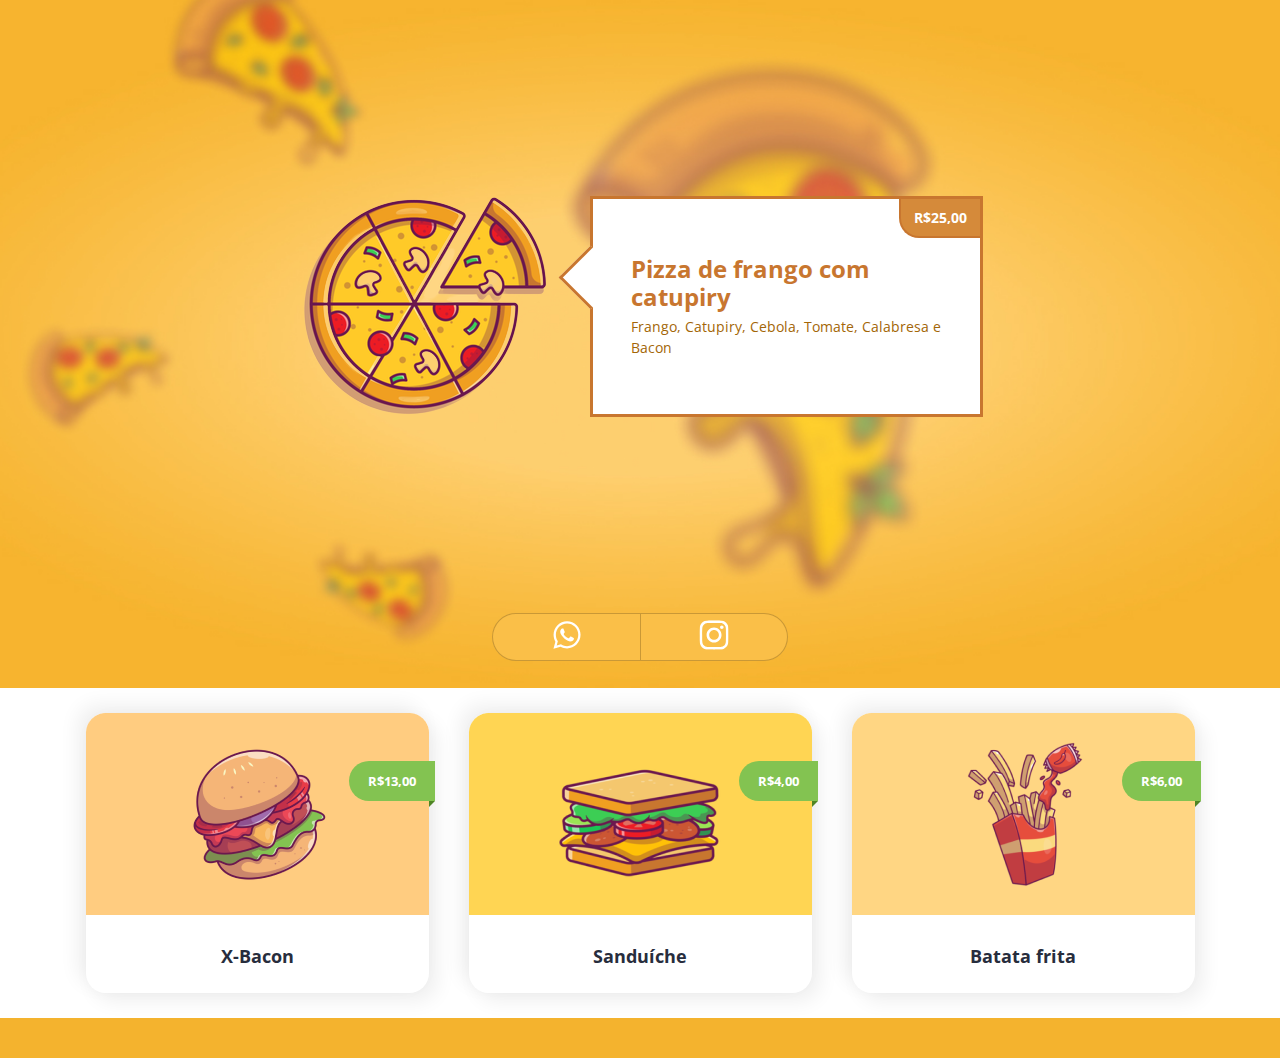
<file: pizzaria/index.html>
<!DOCTYPE html>
<html lang="pt-br">
    <head>
        <meta charset="utf-8" />
        <title>Pizzaria - Os melhores sabores da ilha</title>
        <meta name="viewport" content="width=device-width, initial-scale=1" />

        <link rel="stylesheet" type="text/css" href="css/style.css" />

    </head>
    <body>

        <section class="secao__pizza">
            <div>
                <div class="pizza__info">
                    <div>
                        <img src="imagens/pizza.svg" alt="Pizza de frango com catupiry"/>
                    </div>

                    <div>
                        <span>
                            <h1>Pizza de frango com catupiry</h1>
                            <p>
                                Frango, Catupiry, Cebola, Tomate, Calabresa e Bacon
                            </p>
                            <p>R$25,00</p>
                        </span>
                    </div>
                </div>
            </div>
            <nav>
                <div>
                    <a href="#">
                        <img src="icones/whatsapp.svg" alt="Faça o seu pedido pelo Whatsapp" title="Faça o seu pedido pelo Whatsapp" />
                    </a>

                    <a href="#">
                        <img src="icones/instagram.svg" alt="Nos siga no instagram" title="Nos siga no instagram e participe das promoções" />
                    </a>
                </div>
            </nav>
        </section>

        <section class="secao__opcoes ">
            <ul>
                <li>
                     <a href="xbacon.html">
                        <div>
                            <p>R$13,00</p>
                            <img src="imagens/x-bacon.png" alt="X-Bacon" title="Clique para visualizar os igredientes" />
                            <h4>X-Bacon</h4>
                        </div>
                     </a>
                </li>

                <li>
                    <a href="sanduiche.html">
                       <div>
                           <p>R$4,00</p>
                           <img src="imagens/sanduiche.png" alt="Sanduíche" title="Clique para visualizar os igredientes" />
                           <h4>Sanduíche</h4>
                       </div>
                    </a>
               </li>

               <li>
                    <a href="batata-frita.html">
                       <div>
                           <p>R$6,00</p>
                           <img src="imagens/batata-frita.png" alt="Batata frita" title="Clique para visualizar os igredientes" />
                           <h4>Batata frita</h4>
                       </div>
                    </a>
               </li>
            </ul>
        </section>

    </body>
</html>
</file>
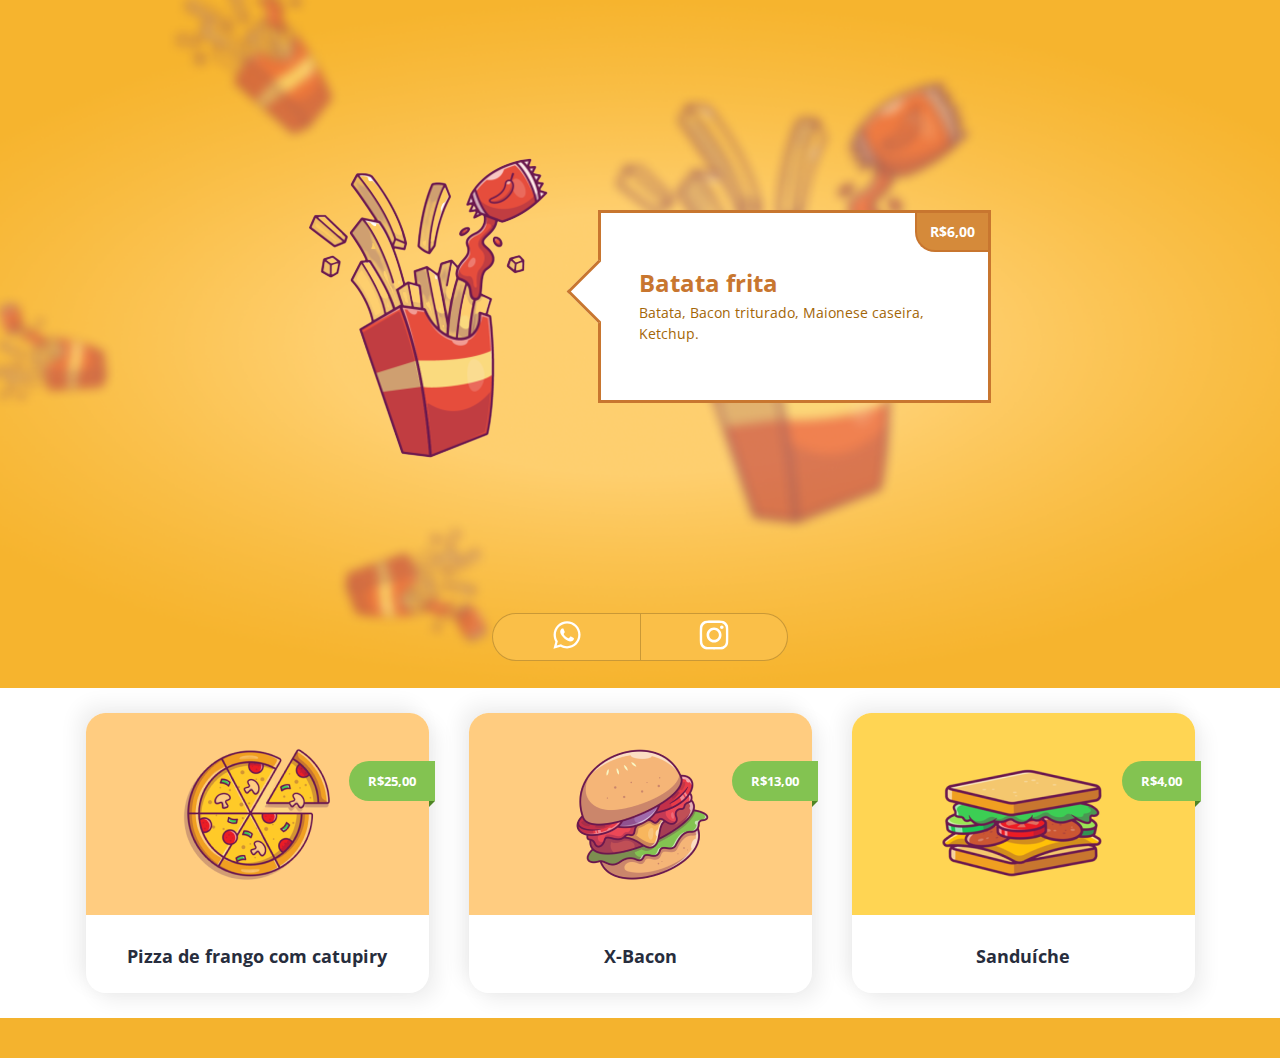
<file: pizzaria/batata-frita.html>
<!DOCTYPE html>
<html lang="pt-br">
    <head>
        <meta charset="utf-8" />
        <title>Pizzaria - Os melhores sabores da ilha</title>
        <meta name="viewport" content="width=device-width, initial-scale=1" />

        <link rel="stylesheet" type="text/css" href="css/style.css" />

    </head>
    <body class="pagina__batata">

        <section class="secao__pizza">
            <div>
                <div class="pizza__info">
                    <div>
                        <img src="imagens/batata-frita-2.png" alt="Batata frita"/>
                    </div>

                    <div>
                        <span>
                            <h1>Batata frita</h1>
                            <p>
                                Batata, Bacon triturado, Maionese caseira, Ketchup.
                            </p>
                            <p>R$6,00</p>
                        </span>
                    </div>
                </div>
            </div>
            <nav>
                <div>
                    <a href="#">
                        <img src="icones/whatsapp.svg" alt="Faça o seu pedido pelo Whatsapp" title="Faça o seu pedido pelo Whatsapp" />
                    </a>

                    <a href="#">
                        <img src="icones/instagram.svg" alt="Nos siga no instagram" title="Nos siga no instagram e participe das promoções" />
                    </a>
                </div>
            </nav>
        </section>

        <section class="secao__opcoes ">
            <ul>
                <li>
                    <a href="index.html">
                       <div>
                           <p>R$25,00</p>
                           <img src="imagens/pizza-frango.png" alt="Pizza de frango com catupiry" title="Clique para visualizar os igredientes" />
                           <h4>Pizza de frango com catupiry</h4>
                       </div>
                    </a>
               </li>

                <li>
                     <a href="xbacon.html">
                        <div>
                            <p>R$13,00</p>
                            <img src="imagens/x-bacon.png" alt="X-Bacon" title="Clique visualizar os igredientes" />
                            <h4>X-Bacon</h4>
                        </div>
                     </a>
                </li>

                <li>
                    <a href="sanduiche.html">
                       <div>
                           <p>R$4,00</p>
                           <img src="imagens/sanduiche.png" alt="Sanduíche" title="Clique visualizar os igredientes" />
                           <h4>Sanduíche</h4>
                       </div>
                    </a>
               </li>
            </ul>
        </section>

    </body>
</html>
</file>
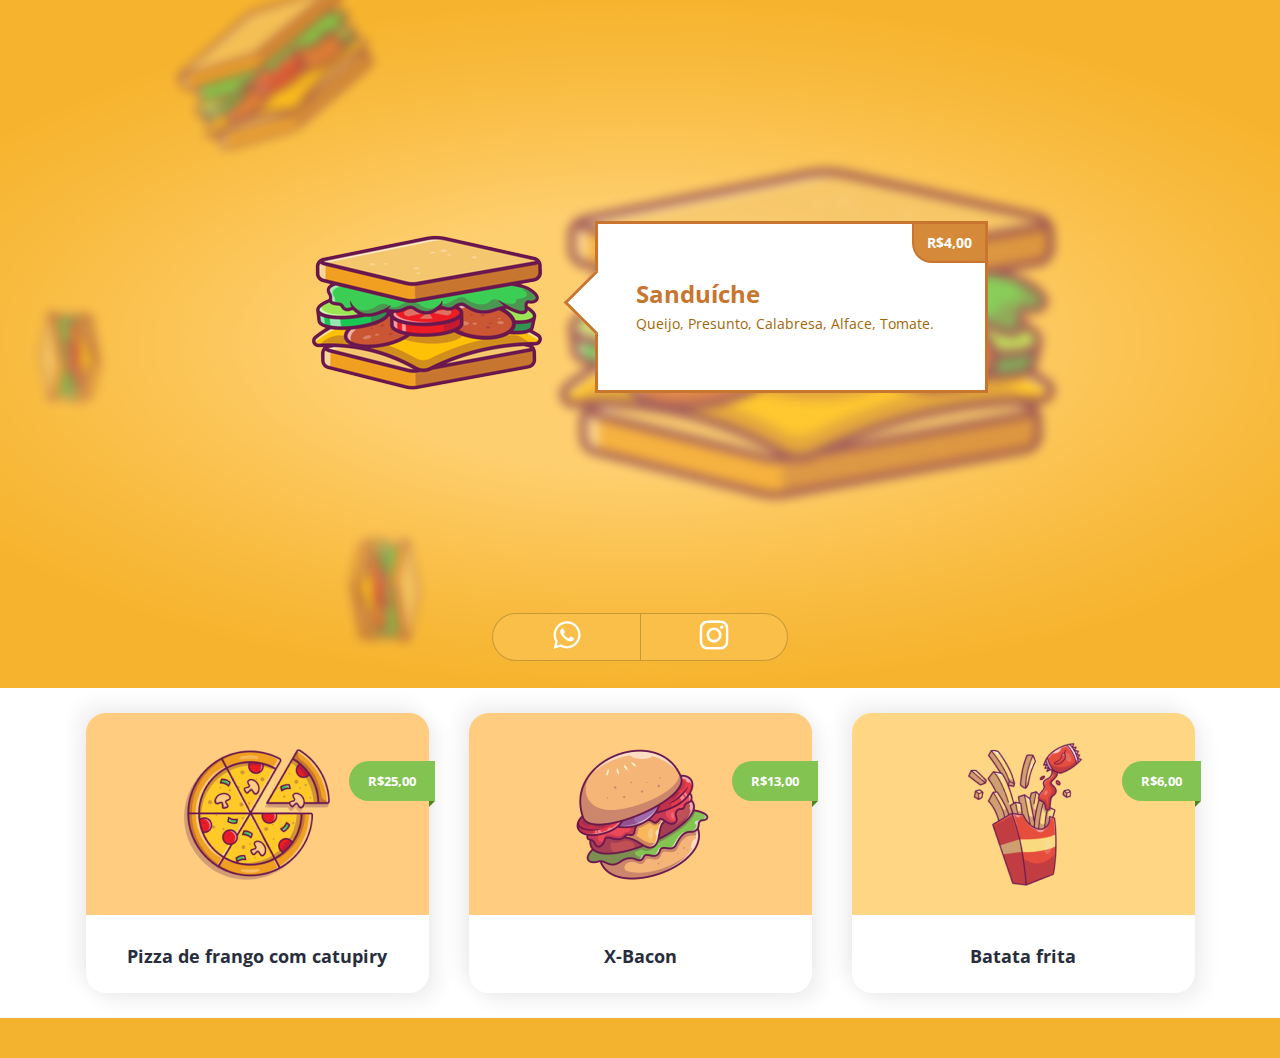
<file: pizzaria/sanduiche.html>
<!DOCTYPE html>
<html lang="pt-br">
    <head>
        <meta charset="utf-8" />
        <title>Pizzaria - Os melhores sabores da ilha</title>
        <meta name="viewport" content="width=device-width, initial-scale=1" />

        <link rel="stylesheet" type="text/css" href="css/style.css" />

    </head>
    <body class="pagina__sanduiche">

        <section class="secao__pizza">
            <div>
                <div class="pizza__info">
                    <div>
                        <img src="imagens/sanduiche2.png" alt="Sanduíche"/>
                    </div>

                    <div>
                        <span>
                            <h1>Sanduíche</h1>
                            <p>
                                Queijo, Presunto, Calabresa, Alface, Tomate.
                            </p>
                            <p>R$4,00</p>
                        </span>
                    </div>
                </div>
            </div>
            <nav>
                <div>
                    <a href="#">
                        <img src="icones/whatsapp.svg" alt="Faça o seu pedido pelo Whatsapp" title="Faça o seu pedido pelo Whatsapp" />
                    </a>

                    <a href="#">
                        <img src="icones/instagram.svg" alt="Nos siga no instagram" title="Nos siga no instagram e participe das promoções" />
                    </a>
                </div>
            </nav>
        </section>

        <section class="secao__opcoes ">
            <ul>
                <li>
                    <a href="index.html">
                       <div>
                           <p>R$25,00</p>
                           <img src="imagens/pizza-frango.png" alt="Pizza de frango com catupiry" title="Clique para visualizar os igredientes" />
                           <h4>Pizza de frango com catupiry</h4>
                       </div>
                    </a>
               </li>

                <li>
                     <a href="xbacon.html">
                        <div>
                            <p>R$13,00</p>
                            <img src="imagens/x-bacon.png" alt="X-Bacon" title="Clique para visualizar os igredientes" />
                            <h4>X-Bacon</h4>
                        </div>
                     </a>
                </li>

               <li>
                    <a href="batata-frita.html">
                       <div>
                           <p>R$6,00</p>
                           <img src="imagens/batata-frita.png" alt="Batata frita" title="Clique para visualizar os igredientes" />
                           <h4>Batata frita</h4>
                       </div>
                    </a>
               </li>
            </ul>
        </section>

    </body>
</html>
</file>
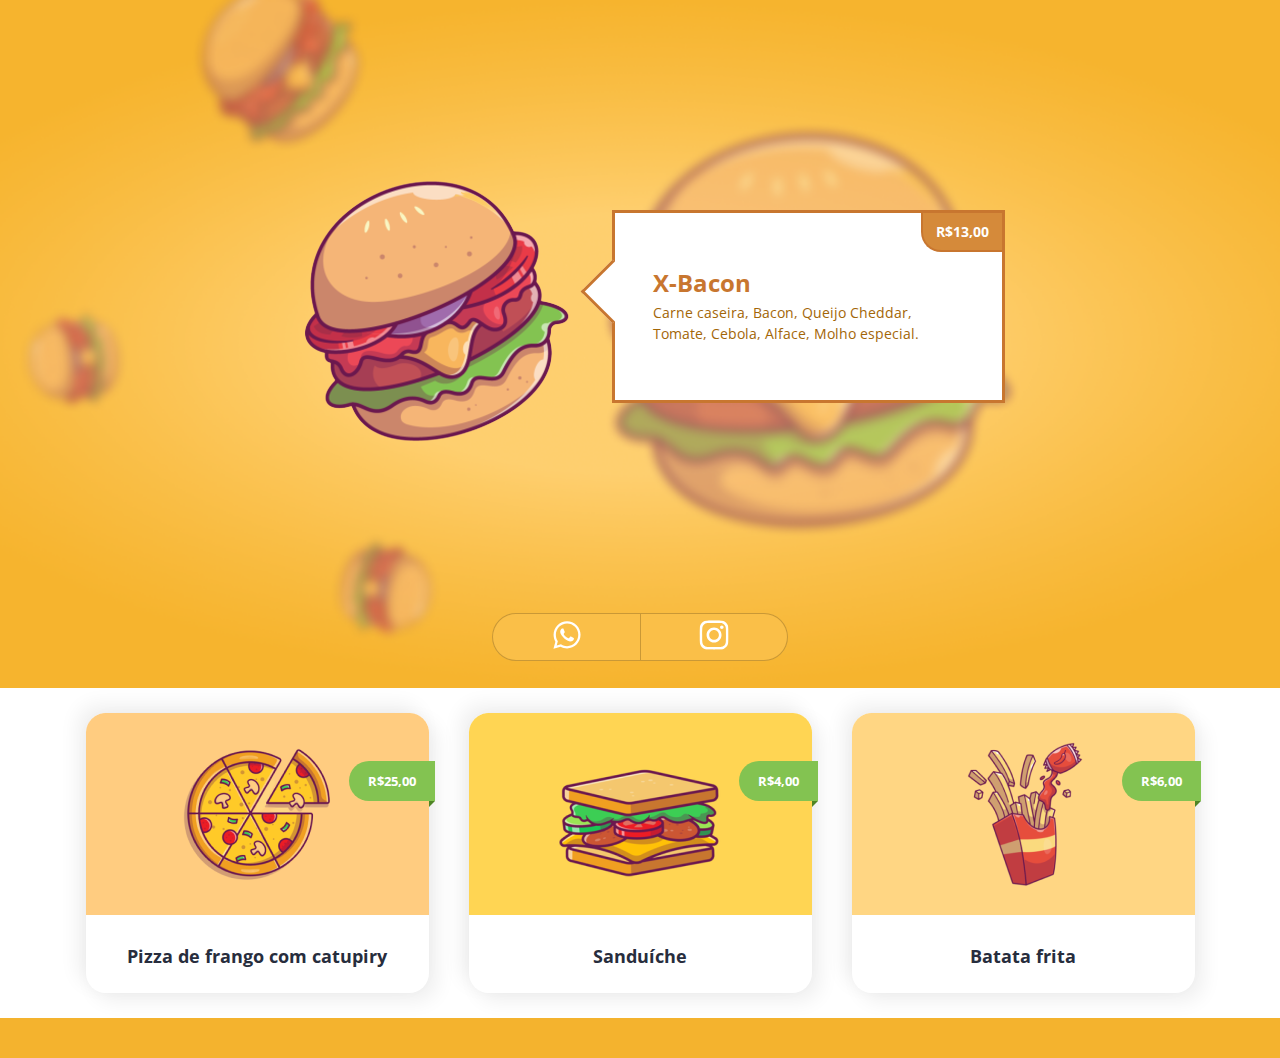
<file: pizzaria/xbacon.html>
<!DOCTYPE html>
<html lang="pt-br">
    <head>
        <meta charset="utf-8" />
        <title>Pizzaria - Os melhores sabores da ilha</title>
        <meta name="viewport" content="width=device-width, initial-scale=1" />

        <link rel="stylesheet" type="text/css" href="css/style.css" />

    </head>
    <body class="pagina__xbacon">

        <section class="secao__pizza">
            <div>
                <div class="pizza__info">
                    <div>
                        <img src="imagens/x-bacon2.png" alt="X-bacon"/>
                    </div>

                    <div>
                        <span>
                            <h1>X-Bacon</h1>
                            <p>
                                Carne caseira, Bacon, Queijo Cheddar, Tomate, Cebola, Alface, Molho especial.

                            </p>
                            <p>R$13,00</p>
                        </span>
                    </div>
                </div>
            </div>
            <nav>
                <div>
                    <a href="#">
                        <img src="icones/whatsapp.svg" alt="Faça o seu pedido pelo Whatsapp" title="Faça o seu pedido pelo Whatsapp" />
                    </a>

                    <a href="#">
                        <img src="icones/instagram.svg" alt="Nos siga no instagram" title="Nos siga no instagram e participe das promoções" />
                    </a>
                </div>
            </nav>
        </section>

        <section class="secao__opcoes ">
            <ul>
                <li>
                    <a href="index.html">
                       <div>
                           <p>R$25,00</p>
                           <img src="imagens/pizza-frango.png" alt="Pizza de frango com catupiry" title="Clique para visualizar os igredientes" />
                           <h4>Pizza de frango com catupiry</h4>
                       </div>
                    </a>
               </li>

                <li>
                    <a href="sanduiche.html">
                       <div>
                           <p>R$4,00</p>
                           <img src="imagens/sanduiche.png" alt="Sanduíche" title="Clique para visualizar os igredientes" />
                           <h4>Sanduíche</h4>
                       </div>
                    </a>
               </li>

               <li>
                    <a href="batata-frita.html">
                       <div>
                           <p>R$6,00</p>
                           <img src="imagens/batata-frita.png" alt="Batata frita" title="Clique para visualizar os igredientes" />
                           <h4>Batata frita</h4>
                       </div>
                    </a>
               </li>
            </ul>
        </section>

    </body>
</html>
</file>
<file: pizzaria/css/style.css>
@import url('https://fonts.googleapis.com/css2?family=Open+Sans&display=swap');

/* Reset */
* {
    padding: 0;
    margin: 0;
    box-sizing: border-box;
}

a {
    text-decoration: none;
}

ul {
    list-style: none;
}

body {
    background: #F4B32E;
}

.pagina__batata .secao__pizza {
    background: url("../imagens/fundo-batatafrita.png") no-repeat center center / cover;
    animation: move 1s infinite alternate;
}

.pagina__xbacon .secao__pizza {
    background: url("../imagens/fundo-hamburger.png") no-repeat center center / cover;
    animation: move 1s infinite alternate;
}

.pagina__sanduiche .secao__pizza {
    background: url("../imagens/fundo-sanduiche.png") no-repeat center center / cover;
    animation: move 1s infinite alternate;
}

@keyframes move {
    0% {
        background-position: 0px -5px;
    }
    100% {
        background-position: 0;
    }
}

/* SEÇÃO PIZZA */
.secao__pizza {
    background: url("../imagens/fundo-pizza.jpg") no-repeat center center / cover;
    animation: move 1s infinite alternate;
}

.secao__pizza > div:nth-child(1) {
    display: flex;
    justify-content: center;
    align-items: center;
    width: 1109px;
    height: 613px;
    margin: 0 auto;
}

.secao__pizza .pizza__info {
    display: flex;
    align-items: center;
}

.secao__pizza .pizza__info div:nth-child(2) {
    position: relative;
    border: 3px solid #C8762F;
    padding: 56px 38px;
    margin-left: 35px;
    background: #fff;
}

.secao__pizza .pizza__info div:nth-child(2)::before {
    content:"";
    position: absolute;
    left: -25px;
    display: block;
    width: 42px;
    height: 42px;
    transform: rotate(45deg);
    border: 3px solid #C8762F;
    border-right: none;
    border-top: none;
    background: #fff;
}

.secao__pizza span {
    display: block;
    width: 311px;
}

.secao__pizza h1 {
    font-size: 24px;
    line-height: 28px;
    font-family: 'Open Sans', sans-serif;
    font-weight: bold;
    color: #C8762F;
}
.secao__pizza .pizza__info div:nth-child(2) p:nth-of-type(1) {
    font-size: 14px;
    line-height: 21px;
    font-family: 'Open Sans', sans-serif;
    margin-top: 5px;
    color: #A36607;
}

.secao__pizza .pizza__info div:nth-child(2) p:nth-of-type(2) {
    position: absolute;
    top: 0;
    right: 0;
    display: inline-block;
    font-size: 14px;
    line-height: 21px;
    font-family: 'Open Sans', sans-serif;
    font-weight: bold;
    border: 2px solid #C8762F;
    border-radius: 0 0 0 20px;
    border-top: none;
    border-right: none;
    padding: 8px 13px;
    background: #D58A3A;
    color: #fff;
}

.secao__pizza nav {
    display: flex;
    justify-content: center;
    width: 100%;
    padding-bottom: 27px;
}

.secao__pizza nav div {
    display: flex;
    justify-content: space-between;
    width: 296px;
    border: 1px solid #422E0644;
    border-radius: 47px;
    background: #FABF48;
}

.secao__pizza nav a {
    position: relative;
    display: block;
    width: 50%;
    text-align: center;
    padding: 6px 0;
    
}

.secao__pizza nav a:hover {
    background: #E99F0C;
}

.secao__pizza nav a:nth-child(1) {
    border-right: none;
    border-radius: 47px 0 0 47px;
}

.secao__pizza nav a:nth-child(2) {
    border-left: none;
    border-radius: 0 47px 47px 0;
    border-left: 1px solid #422E0644;
}

/* SEÇÃO OPÇÕES */
.secao__opcoes {
    padding: 25px 0;
    margin-bottom: 40px;
    background: #FFFFFF;
}

.secao__opcoes ul {
    display: flex;
    justify-content: space-between;
    width: 1109px;
    margin: 0 auto;
}

.secao__opcoes ul li {
    position: relative;
    border-radius: 20px;
    box-shadow: -8px -8px 20px #0001,
                8px 8px 20px #0001;
}

.secao__opcoes ul p { 
    position: absolute;
    right: -6px;
    top: 48px;
    font-size: 13px;
    line-height: 24px;
    font-family: 'Open Sans', sans-serif;
    font-weight: bold;
    padding: 8px 19px;
    border-radius: 20px 0  0 20px;
    color: #fff;
    background: #83C351;
}

.secao__opcoes img {
    width: 100%;
}

.secao__opcoes ul p:after {
    content:'';
    position: absolute;
    right: 0;
    bottom: -6px;
    display: block;
    width: 6px;
    height: 6px;
    background: url(../imagens/fundo-preco.svg) no-repeat;
}

.secao__opcoes h4 {
    font-size: 18px;
    line-height: 24px;
    font-family: 'Open Sans', sans-serif;
    text-align: center;
    font-weight: bold;
    padding: 25px 0;
    border-radius: 0 0 20px 20px;
    color: #272D3D;
}

/* RESPONSIVO */
@media only screen and (max-width: 1136px) and (min-width: 780px){
    .secao__pizza > div:nth-child(1) {
        width: 100%;
        height: 400px;
    }

    .secao__opcoes ul {
        width: 700px;
    }

    .secao__opcoes ul li {
        width: 30%;
    }
}

@media only screen and (max-width: 779px) and (min-width: 750px) {
    .secao__pizza > div:nth-child(1) {
        width: 100%;
        height: 400px;
    }

    .secao__opcoes ul {
        flex-direction: column;
        align-items: center;
        width: 100%;
    }

    .secao__opcoes ul li {
        width: 300px;
        margin-bottom: 50px;
    }

    .secao__opcoes ul li:last-child {
        margin-bottom: 0;
    }
}

@media only screen and (max-width: 749px) and (min-width: 500px) {
    .secao__pizza > div:nth-child(1) {
        width: 100%;
        height: 550px;
    }
    
    .pizza__info {
        flex-direction: column;
        align-items: center;
        padding: 20px;
        border-radius: 20px;
        background: #fff;
    }

    .secao__pizza .pizza__info div:nth-child(2) {
        margin: 0;
        padding: 50px 10px;
        border: none;
    }

    .secao__pizza .pizza__info div:nth-child(2)::before {
        display: none;
    }

    .secao__pizza .pizza__info div:nth-child(2) p:nth-of-type(2) {
        position: absolute;
        right: -20px;
        border-radius: 20px 0 0 20px;
    }

    .secao__opcoes ul {
        flex-direction: column;
        align-items: center;
        width: 100%;
    }

    .secao__opcoes ul li {
        width: 300px;
        margin-bottom: 50px;
    }

    .secao__opcoes ul li:last-child {
        margin-bottom: 0;
    }

    .secao__opcoes ul p {
        top: 40px;
        font-size: 12px;
        padding: 5px 10px;
    }
}

@media only screen and (max-width: 500px) {
    .secao__pizza > div:nth-child(1) {
        width: 100%;
        height: 550px;
    } 
    
    .pizza__info {
        width: 80%;
        flex-direction: column;
        align-items: center;
        padding: 20px;
        border-radius: 20px;
        background: #fff;
    }

    .secao__pizza .pizza__info div:nth-child(1) {
        width: 100%;
        text-align: center;
    }

    .secao__pizza .pizza__info div:nth-child(1) img {
        width: 70%;
    }

    .secao__pizza .pizza__info div:nth-child(2) {
        width: 100%;
        margin: 0;
        padding: 50px 0px;
        border: none;
    }

    .secao__pizza .pizza__info div:nth-child(2)::before {
        display: none;
    }

    .secao__pizza span {
        width: auto;
    }

    .secao__pizza h1 {
        font-size: 18px;
        line-height: 21px;
    }

    .secao__pizza .pizza__info div:nth-child(2) p:nth-of-type(1) {
        font-size: 12px;
        line-height: 18px;
    }

    .secao__pizza .pizza__info div:nth-child(2) p:nth-of-type(2) {
        position: absolute;
        right: -20px;
        border-radius: 20px 0 0 20px;
    }

    .secao__opcoes ul {
        flex-direction: column;
        align-items: center;
        width: 100%;
    }

    .secao__opcoes ul li {
        width: 250px;
        margin-bottom: 50px;
    }

    .secao__opcoes h4 {
        font-size: 14px;
    }

    .secao__opcoes ul li:last-child {
        margin-bottom: 0;
    }

    .secao__opcoes ul p {
        top: 40px;
        font-size: 12px;
        padding: 5px 10px;
    }
}
</file>
